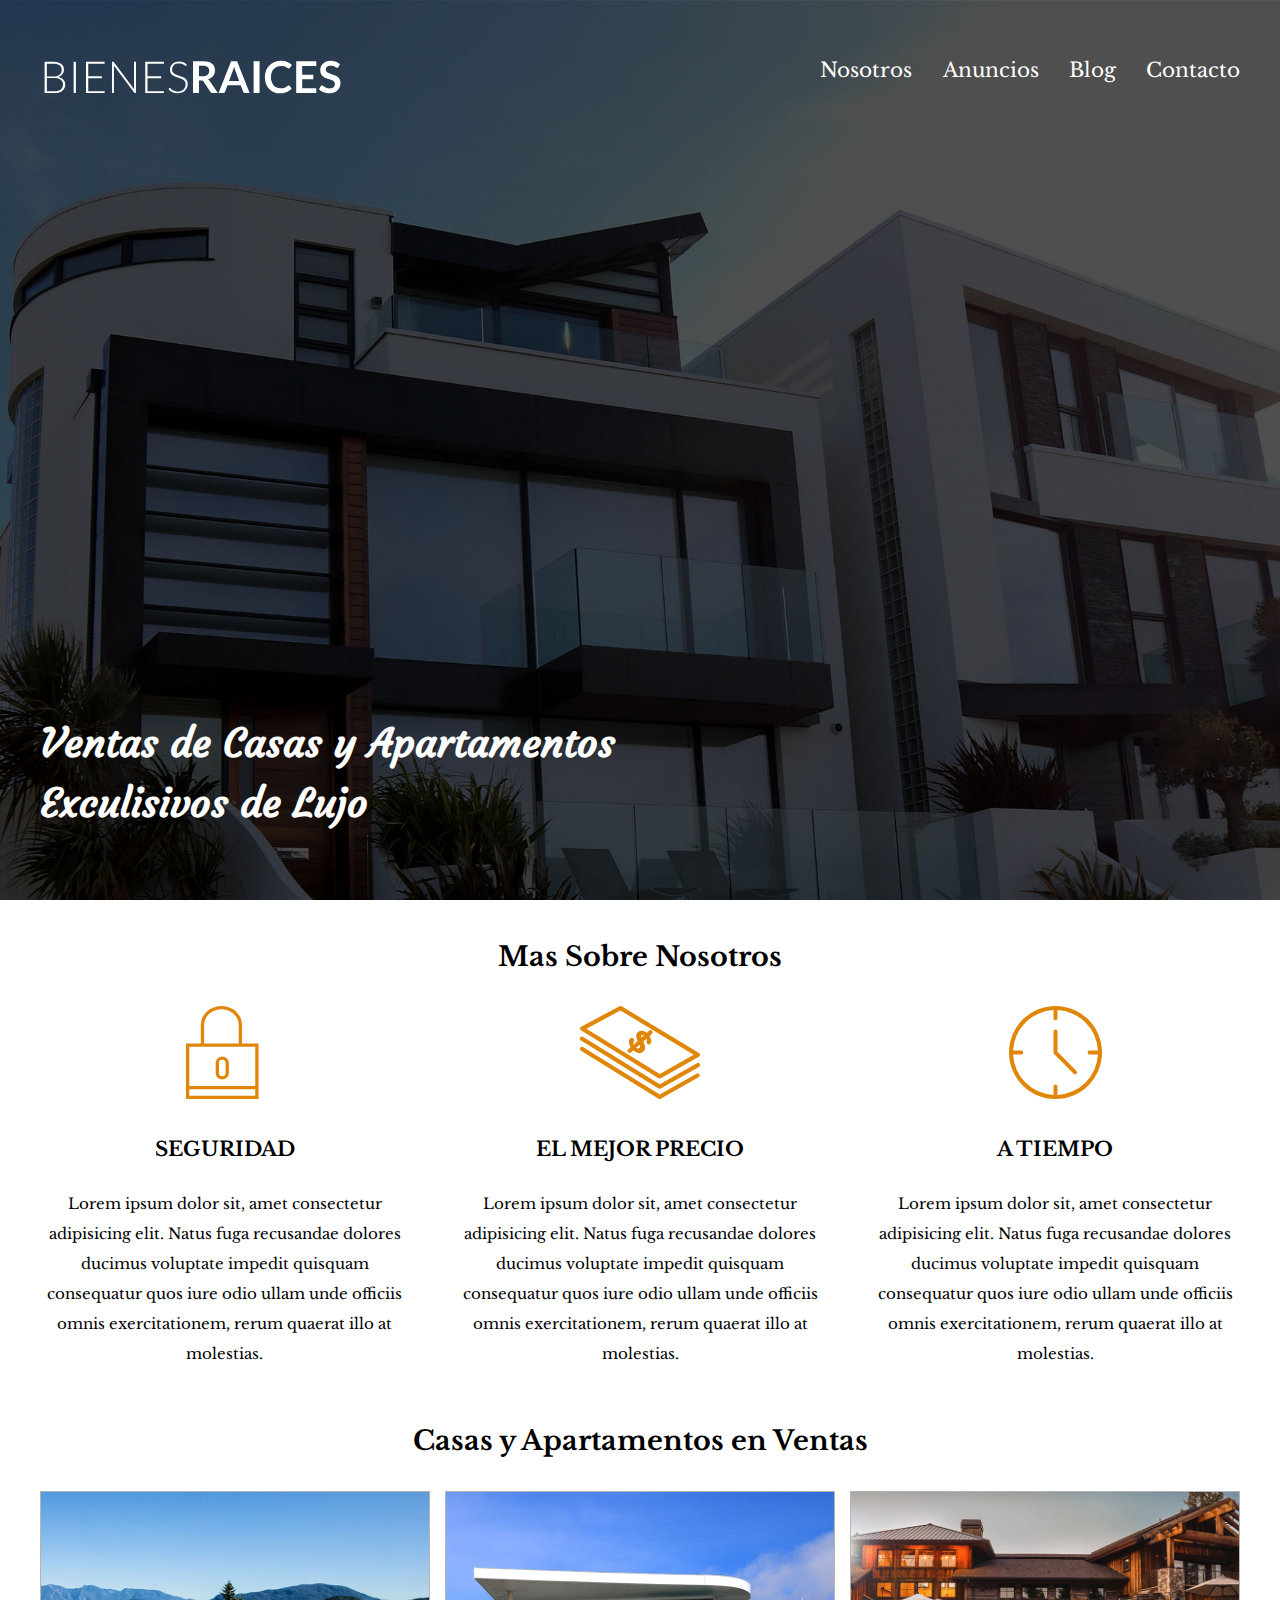
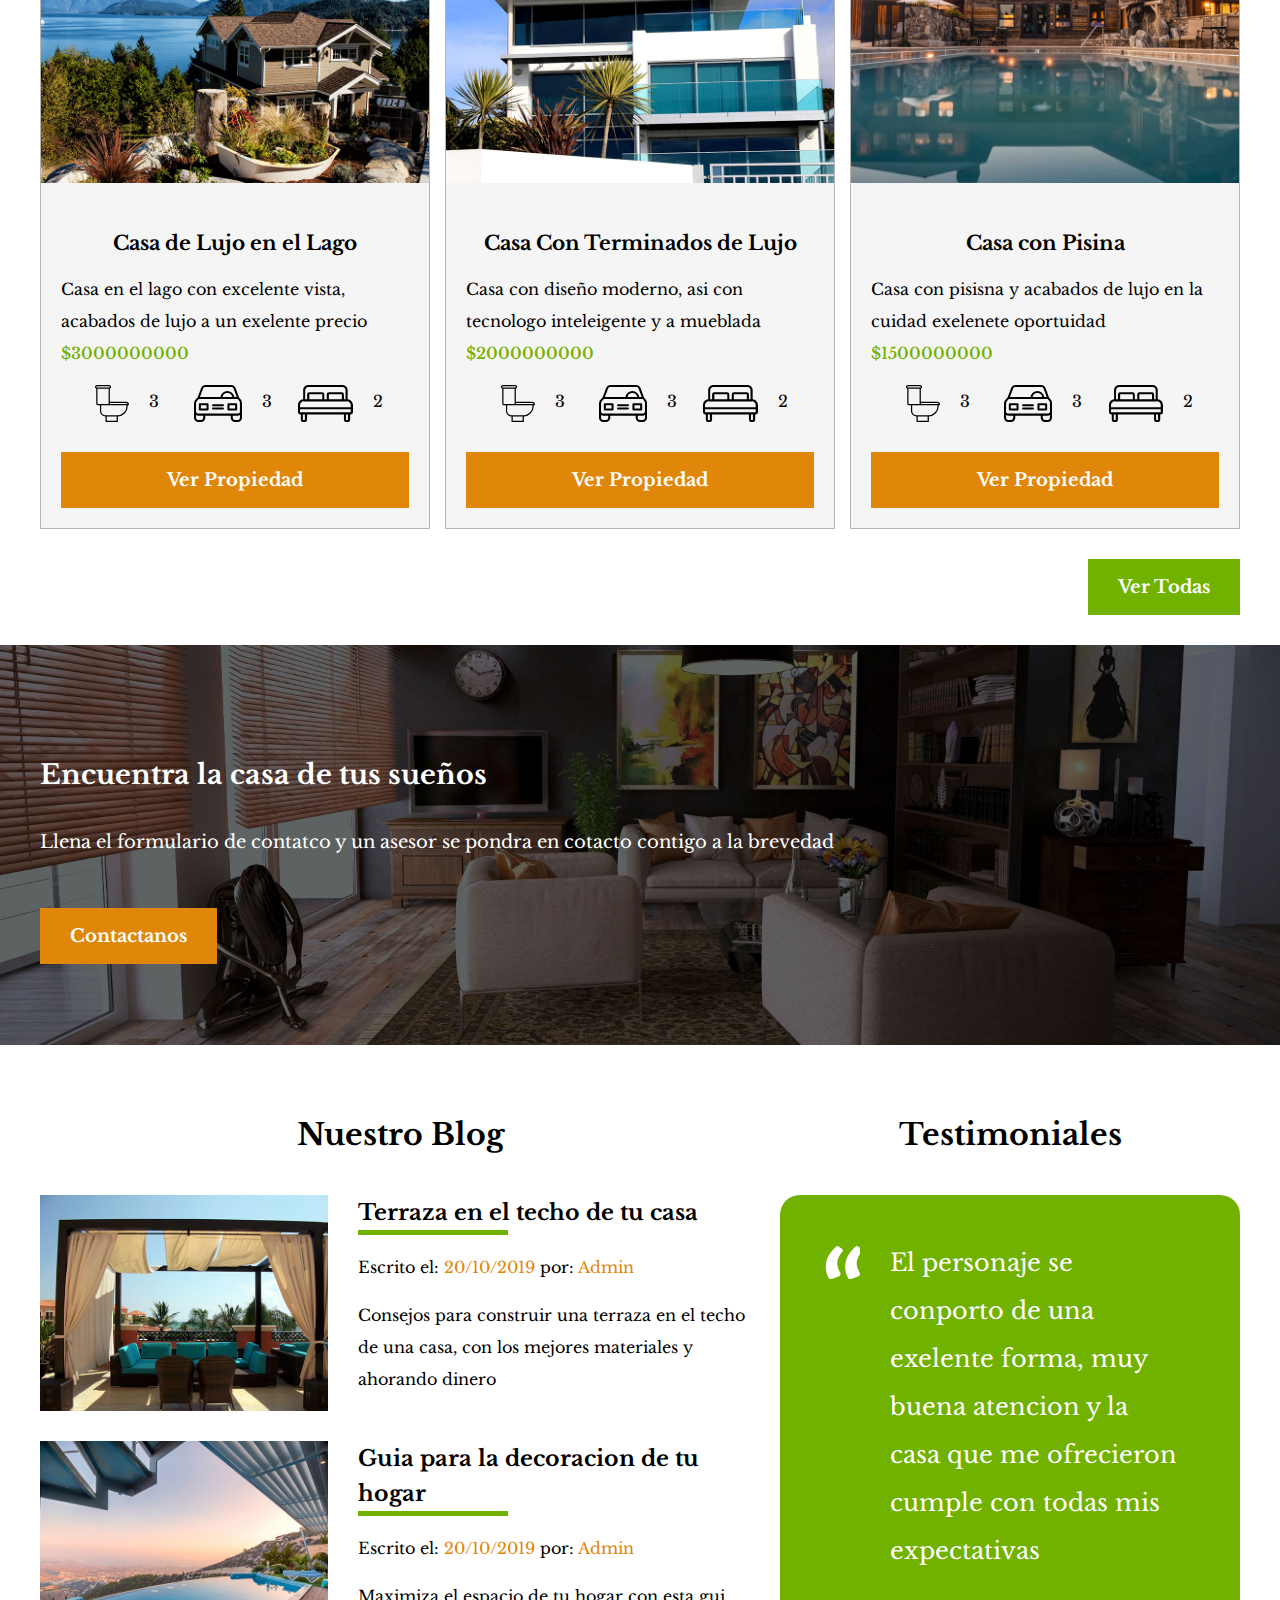
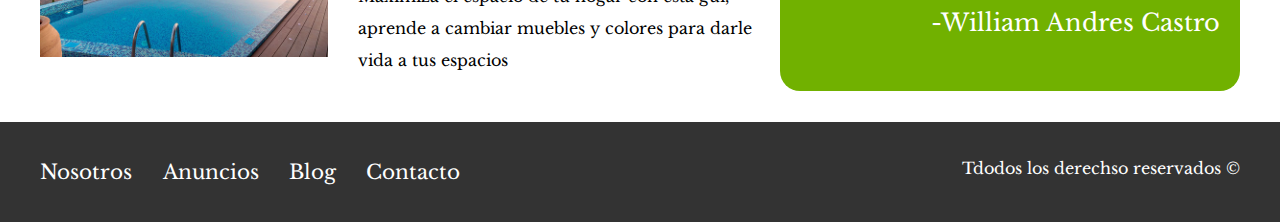
<file: index.html>
<!DOCTYPE html>
<html lang="en">
    <head>
        <meta charset="UTF-8">
        <meta name="viewport" content="width=device-width, initial-scale=1.0">
        <title>Bienes Raices Web</title>
        <!--Fuentes de Google Fonts para toda la pagina-->
        <link href="https://fonts.googleapis.com/css2?family=Courgette&family=Libre+Baskerville:ital@1&family=Oleo+Script&display=swap" 
        rel="stylesheet">
        <!--Incertas librerias normalize.com-->
        <link rel="stylesheet" href="css/normalize.css">
        <!-- Interpresa css a este html -->
        <link rel="stylesheet" href="css/style.css">
    </head>
    <body>
        
            <!-- heder es un etiqueta la parte principal de sitio web ENCABESADO-->
            <header class="site-header inicio">
                <div class="contenedor h1Estile">
                    <div class="barra">
                        <!--Colocar una imagen alt="Logotipo de Biens Raices" se usa 
                        para cuado la imegen no aparece se meustra el texto-->

                        <!-- <a href="/"> que dando clik en el logo me lleva a la pagian principal-->
                        <a href="/">
                        <img src="img/logo.svg" alt="Logotipo de Biens Raices">
                        </a>
                        <!-- Enlaces "<a hreft = "nobreDelLink ">"-->
                        <!--nav donde se guarda todos los elances-->    
                        <nav class="navegacion">
                                <a href="nosotros.html"> Nosotros </a>

                                <a href="anuncios.html">Anuncios</a>

                                <a href="blog.html">Blog</a>

                                <a href="contacto.html">Contacto</a>
                        </nav>
                    </div> <!-- Barra -->

                    <!-- ENCABEZADO "h1"-->
                    <h1 > Ventas de Casas y Apartamentos Exculisivos de Lujo </h1>
                </div> <!--Contenedor-->
            </header>

            <section class="contenedor seccion">
                <h2 class="centrar-texto">Mas Sobre Nosotros</h2>
                <div class="iconos-nosotros">
                    <div class="icono">
                        <img src="img/icono1.svg" alt="Icono de Seguridad">
                        <h3>Seguridad</h3>
                        <!-- PARRAFO "p"  --- "<br>" salto de linea--> 
                        <p class="pLetra">Lorem ipsum dolor sit, amet consectetur adipisicing elit. Natus fuga 
                            recusandae dolores ducimus voluptate impedit quisquam consequatur 
                            quos iure odio ullam unde officiis omnis exercitationem, rerum quaerat 
                            illo at molestias.</p>
                    </div>

                    <div class="icono">
                        <img src="img/icono2.svg" alt="Icono de Mejor Precio">
                        <h3>El Mejor Precio</h3>
                        <!-- PARRAFO "p"  --- "<br>" salto de linea--> 
                        <p class="pLetra">Lorem ipsum dolor sit, amet consectetur adipisicing elit. Natus fuga 
                            recusandae dolores ducimus voluptate impedit quisquam consequatur 
                            quos iure odio ullam unde officiis omnis exercitationem, rerum quaerat 
                            illo at molestias.</p>
                    </div>
                    <div class="icono">
                        <img src="img/icono3.svg" alt="Icono de Tiempo">
                        <h3>A Tiempo</h3>
                        <!-- PARRAFO "p"  --- "<br>" salto de linea--> 
                        <p class="pLetra">Lorem ipsum dolor sit, amet consectetur adipisicing elit. Natus fuga 
                            recusandae dolores ducimus voluptate impedit quisquam consequatur 
                            quos iure odio ullam unde officiis omnis exercitationem, rerum quaerat 
                            illo at molestias.</p>
                    </div>
                </div>
            </section>

            <!--Solo debe de aver un main y es la parte mas improtate que queremos msotar en la pagina-->
            <main class="seccion contenedor">
                <h2 class="centrar-texto">Casas y Apartamentos en Ventas </h2>
                    <div class="contenedor-anuncios">
                        <div class="anuncio">
                            <img src="img/anuncio1.jpg" alt="Anununcio casa en el lago">
                            <div class="contenido-anuncio">
                                <h3>Casa de Lujo en el Lago</h3>
                                <p>Casa en el lago con excelente vista, acabados de lujo a un exelente
                                    precio </p>
                                <p class="precio">$3000000000</p>

                                <ul class="iconos-caracteristicas">
                                        <li>
                                            <img src="img/icono_wc.svg" alt="icono_ws">
                                            <p>3</p>
                                        </li>
                                        <li>
                                            <img src="img/icono_estacionamiento.svg" alt="icono_estacionamiento">
                                            <p>3</p>

                                        </li>
                                        <li>
                                            <img src="img/icono_dormitorio.svg" alt="icono_dormitorio">
                                            <p>2</p>
                                        </li>
                                </ul>

                                <nav>
                                    <a href="#"  class="boton boton-amarrillo d-block">Ver Propiedad</a>
                                </nav>
                            </div>  
                        </div>

                        <div class="anuncio">
                            <img src="img/anuncio2.jpg" alt="Anununcio casa en el lago">
                            <div class="contenido-anuncio">
                                <h3>Casa Con Terminados de Lujo</h3>
                                <p>Casa con diseño moderno, asi con tecnologo inteleigente y a mueblada</p>
                                <p class="precio">$2000000000</p>

                                <ul class="iconos-caracteristicas">
                                    <li>
                                        <img src="img/icono_wc.svg" alt="icono_ws">
                                        <p>3</p>
                                    </li>
                                    <li>
                                        <img src="img/icono_estacionamiento.svg" alt="icono_estacionamiento">
                                        <p>3</p>

                                    </li>
                                    <li>
                                        <img src="img/icono_dormitorio.svg" alt="icono_dormitorio">
                                        <p>2</p>
                                    </li>
                            </ul>
                                <nav>
                                    <a href="#" class="boton boton-amarrillo d-block">Ver Propiedad</a>
                                </nav> 
                            </div> 
                        </div>
                        
                        <div class="anuncio">
                            <img src="img/anuncio3.jpg" alt="Anuncio casa con pisina">
                            <div class="contenido-anuncio">
                                <h3>Casa con Pisina </h3>
                                <p>Casa con pisisna y acabados de lujo en la cuidad exelenete oportuidad </p>
                                <p class="precio">$1500000000</p>

                                <ul class="iconos-caracteristicas">
                                    <li>
                                        <img src="img/icono_wc.svg" alt="icono_ws">
                                        <p>3</p>
                                    </li>
                                    <li>
                                        <img src="img/icono_estacionamiento.svg" alt="icono_estacionamiento">
                                        <p>3</p>

                                    </li>
                                    <li>
                                        <img src="img/icono_dormitorio.svg" alt="icono_dormitorio">
                                        <p>2</p>
                                    </li>
                            </ul>
                                <nav>
                                    <a href="#"  class="boton boton-amarrillo d-block">Ver Propiedad</a>
                                </nav>
                            </div>
                        </div>

                    </div> 

            <div class="ver-todos">  
                    <a href="anuncios.html" class="boton boton-verde">Ver Todas</a> 
                </div>

            </main> 

            <section class="imagen-contacto">
                <div class="contenedor contenido-contacto">
                    <h2>Encuentra la casa de tus sueños</h2>
                    <p>Llena el formulario de contatco y un asesor se pondra en cotacto contigo 
                        a la brevedad</p>
                        <a href="contacto.html" class="boton boton-amarrillo ">Contactanos</a>
                </div>
            </section>

            <div class="seccion-inferior contenedor seccion">
                <section class="blog">
                    <h3 class="centrar-texto">Nuestro Blog </h3>
                    <article class="entrada-blog">
                        <div class="imagen-blog">
                           <img src="img/blog1.jpg" alt="Terraza ene el techo">
                        </div>
                        <div class="texto-blog">
                            <a href="#">
                                <h4>Terraza en el techo de tu casa</h4>
                             </a>
                            <p>Escrito el:<span> 20/10/2019 </span> por: <span>Admin</span> </p>
                            <p>Consejos para construir una terraza en el techo de una casa, 
                                con los mejores materiales y ahorando dinero</p>
                        </div>
                    </article>

                    <article class="entrada-blog">
                        <div class="imagen-blog">
                          <img src="img/blog2.jpg" alt="Guia de decoracion">  
                        </div>  
                        <div class="texto-blog">
                            <a href="#">
                                <h4>Guia para la decoracion de tu hogar </h4>
                            </a>
                            <p>Escrito el:<span> 20/10/2019 </span> por: <span>Admin</span> </p>
                            <p>Maximiza el espacio de tu hogar con esta gui, aprende a cambiar muebles
                                y colores para darle vida a tus espacios </p>
                        </div>
                    </article>

                </section>

                <section class="testimoniales">
                    <h3 class="centrar-texto">Testimoniales</h3>
                    <!-- Testimonio "<blockquote>" -->
                    <div class="testimonial">
                        <blockquote>
                            El personaje se conporto de una exelente forma, muy buena atencion 
                            y la casa que me ofrecieron cumple con todas mis expectativas 
                        </blockquote>
                        <p>-William Andres Castro </p>
                    </div>
                </section>
            </div> 

            <footer class="site-footer seccion">
                <!-- Enlaces "<a hreft = "nobreDelLink ">"-->
                    <div class="contenedor contenedor-footer">
                        <nav class="navegacion">
                                <a href="nosotros.html"> Nosotros </a>

                                <a href="anuncios.html">Anuncios</a>
                            
                                <a href="blog.html">Blog</a>
                            
                                <a href="contacto.html">Contacto</a>
                        </nav>
                        <!-- &#169 ENTIDAD EN HTML-->
                        <p class="copyringht">Tdodos los derechso reservados &#169; </p>
                    </div>
            </footer>
            
    </body>
</html>
</file>
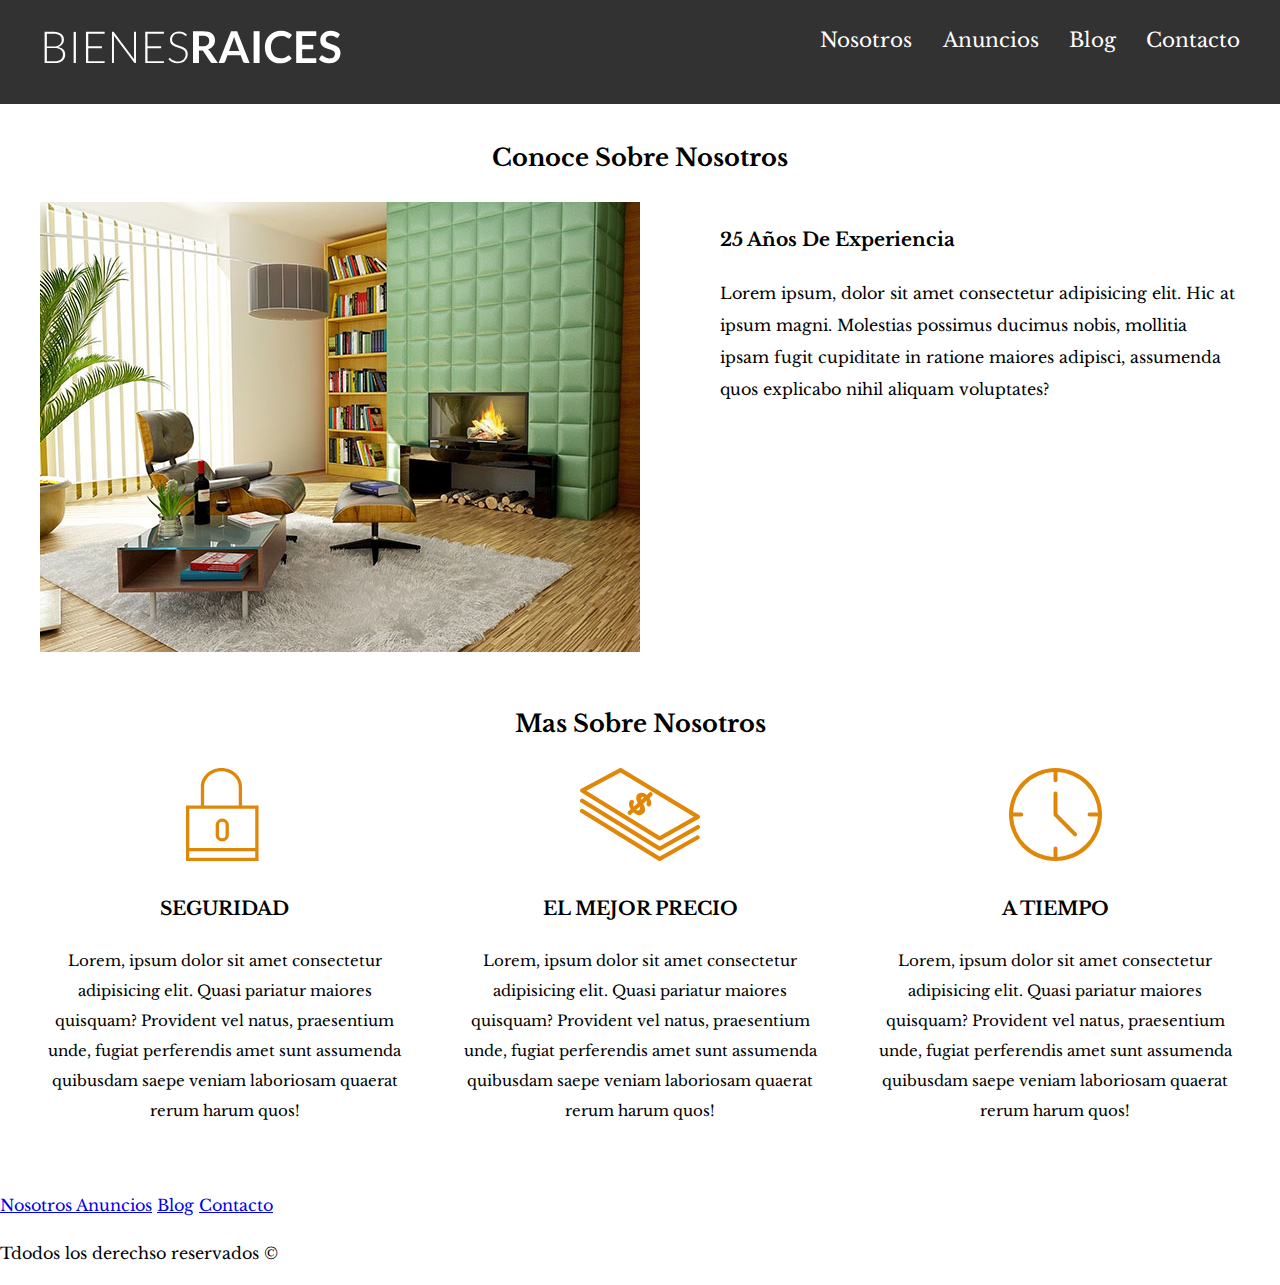
<file: nosotros.html>
<!DOCTYPE html>
<html lang="en">
<head>
    <meta charset="UTF-8">
    <meta name="viewport" content="width=device-width, initial-scale=1.0">
    <title>Nosotros</title>
    <!--Fuentes de Google Fonts para toda la pagina-->
    <link href="https://fonts.googleapis.com/css2?family=Courgette&family=Libre+Baskerville:ital@1&family=Oleo+Script&display=swap" 
    rel="stylesheet">
    <!--Incertas librerias normalize.com-->
    <link rel="stylesheet" href="css/normalize.css">
    <!-- Interpresa css a este html -->
    <link rel="stylesheet" href="css/nosotros.css">
</head>
    <body>
        <!-- heder es un etiqueta la parte principal de sitio web ENCABESADO-->
        <header class="site-header inicio">
            <div class="contenedor">
                <div class="barra"> 
                    <!-- <a href="/"> que dando clik en el logo me lleva a la pagian principal-->
                    <a href="/">
                        <img src="img/logo.svg" alt="Logotipo de Biens Raices">
                    </a>
                    <!--nav donde se guarda todos los elances-->    
                    <nav class="navegacion">
                        <a href="nosotros.html"> Nosotros </a>

                        <a href="anuncios.html"> Anuncios</a>

                        <a href="blog.html"> Blog</a>

                        <a href="contacto.html"> Contacto</a>
                    </nav>
                </div> <!-- Barra -->
            </div>   <!--Contenedor-->
        </header>  

        <section class="contenedor seccion">
            <h2 class="centrar-texto">Conoce Sobre Nosotros</h2>
            <div class="imagen-nosotros">
                <img src="img/blog3.jpg" alt="Icono de Nosotors">
                <div class="texto-nosotros">
                    <h3 >25 Años De Experiencia</h3>
                    <p>Lorem ipsum, dolor sit amet consectetur adipisicing elit. Hic at ipsum magni. 
                        Molestias possimus ducimus nobis, 
                        mollitia ipsam fugit cupiditate in ratione maiores adipisci, 
                        assumenda quos explicabo nihil aliquam voluptates?
                    </p>
                </div>
            </div>
        </section>

        <main class="contenedor seccion">
                <h2 class="centrar-texto">Mas Sobre Nosotros</h2>
                <div class="iconos-nosotros">
                    <div class="icono">
                        <img src="img/icono1.svg" alt="Icono de Seguridad">
                        <h3>Seguridad</h3>
                        <p class="pLetra">Lorem, ipsum dolor sit amet consectetur adipisicing elit. Quasi pariatur maiores 
                            quisquam? Provident vel natus, praesentium unde, fugiat perferendis amet sunt assumenda 
                            quibusdam saepe veniam laboriosam quaerat rerum harum quos!
                        </p>
                    </div>

                    <div class="icono">
                        <img src="img/icono2.svg" alt="Icono de Mejor Precio">
                        <h3>El Mejor Precio</h3>
                        <p class="pLetra">Lorem, ipsum dolor sit amet consectetur adipisicing elit. Quasi pariatur maiores 
                            quisquam? Provident vel natus, praesentium unde, fugiat perferendis amet sunt assumenda 
                            quibusdam saepe veniam laboriosam quaerat rerum harum quos!
                        </p>
                    </div>

                    <div class="icono">
                        <img src="img/icono3.svg" alt="Icono de Tiempo">
                        <h3>A Tiempo</h3>
                        <p class="pLetra">Lorem, ipsum dolor sit amet consectetur adipisicing elit. Quasi pariatur maiores 
                            quisquam? Provident vel natus, praesentium unde, fugiat perferendis amet sunt assumenda 
                            quibusdam saepe veniam laboriosam quaerat rerum harum quos!
                        </p>
                    </div>
                </div>
        </main>

        <footer>
            <nav>
                <a href="nosotros.html"> Nosotros </a>

                    <a href="anuncios.html">Anuncios</a>
                    <a href="blog.html">Blog</a>     
                    <a href="contacto.html">Contacto</a>
            </nav>
            <p>Tdodos los derechso reservados &#169; </p>
        </footer>
     </body>
</html>
</file>
<file: css/style.css>
/* Aplicar el color azul a todo el h1 
h1{
    color: blue;
}*/

/*Istrucion solo a lo que este en "id" solo debe de 
aber un "id" por pagina 
#site-header{
    background-color: brown;
}*/

/* Dar solo istruciones a la clase se usa el "."
y el nombre de la clase 
.seguridad {
    color:indianred;
}

.mayuscula{
    text-transform: uppercase;
}*/


/* Para que guarde la proporcion siempre ya se
TV, PC, MOVIL*/
html{
    box-sizing: border-box;
    font-size: 62.5%;
}
*, *:before, *:after{
    box-sizing: inherit;
}
/* Fuentes  EL body no lleva "." */
body{
    font-family: 'Libre Baskerville', serif;
    font-size: 1.6rem;
    line-height: 2;
}

/*Fuentes solo para la venta */
.h1Estile {
    height: 100%;
    display: flex;
    flex-direction: column;
    justify-content: space-between;

}
.h1Estile h1{
    font-family: 'Courgette', cursive;
    color: #ffffff ;
    padding-bottom: 4rem;
    font-size: 4rem;
    max-width: 60rem;
    line-height: 1.5;
}

/* Globales */
img{
    max-width: 100%;
}
.contenedor{
    max-width: 120rem ;
    margin: 0 auto;
    
    /*CENTAR 
        margin-left: auto ;
        margin-right: auto;
    */
}
h1{
    font-size: 3.4rem;
}
h2{
    font-size: 2.7rem;
}
h3{
    font-size: 2rem;
}
h4{
    font-size: 1.7rem;
}
/* Utilidades */
.seccion{
    margin-top: 3rem;
    margin-bottom: 3rem;
}
.centrar-texto{
    text-align: center;
}

/*BOTONES  */
.boton{
    color: #ffffff;
    font-weight: 700;
    text-decoration: none;
    font-size: 1.8rem;
    padding: 1rem 3rem;
    margin-top: 3rem;
    display: inline-block;
    text-align: center;
}
.boton-amarrillo{
    background-color: #E08709;
}
.boton-verde{
    background-color: #71B100;
}
.d-block{
    display: block !important;
}

/* site-header
    header */
.site-header.inicio{
    background-image: url(../img/header.jpg);
    background-position: center center;
    background-size: cover;
    height: 100vh;
    min-height: 60rem;
}

/* Bara principal y logo */
.barra{
    display: flex;
    justify-content: space-between;
    padding-top: 5rem;
    
}

/* Navegacion */
.navegacion a{
    color: white;
    text-decoration: none;
    font-size: 2rem;
    margin-right: 2.5rem;
    
}

.navegacion a:hover{
    
    color: #5f81e4;
}

.navegacion a:last-of-type {
    margin: 0rem;
}
/*Iconos Nosotros */

.iconos-nosotros{
    display: flex;
    justify-content: space-between;
}
.icono{
    flex-basis: calc(33.3% - 3rem);
    text-align: center;

}
.icono h3{
    text-transform: uppercase;
}
.pLetra{
    font-size: 1.5rem ;
}
/* Anuncios */
.contenedor-anuncios{
    display: flex; 
    justify-content: space-between;
}
.anuncio{
    flex-basis: calc(33.3% - 1rem);
    border: 1px solid #b5b5b5;
    background-color: #f5f5f5;
}

.contenido-anuncio{
    padding: 2rem;
}

.contenedor-anuncios h3{
    text-align: center;
    line-height: 3;

}
.contenedor-anuncios h3, .contenedor-anuncios p{
    margin: 0;  
}

.precio{
    color: #77B100 ;
    font-weight: 500;
}

.iconos-caracteristicas{
    list-style: none;
    padding: 0;
    display: flex;
    justify-content: space-evenly;
}
.iconos-caracteristicas li{
    display: flex;
}
.iconos-caracteristicas li img{
    margin-right: 2rem;
}
.ver-todos{
    display: flex;
    justify-content: flex-end;
}

/* Contatco Home */
.imagen-contacto{
    background-image: url(../img/encuentra.jpg);
    background-position: center center;
    background-size: cover;
    height: 40rem;
    display: flex;
    align-items: center;
}
.contenido-contacto{
    flex: 1;
    color: #ffffff;
}
.contenido-contacto p{
    font-size: 1.8rem;
}

/* Seccion Inferior */
.seccion-inferior{
    display: flex;
    justify-content: space-between;
}

.seccion-inferior .blog{
    flex-basis: 60%;
}

.seccion-inferior .testimoniales{
    flex-basis: calc(40% - 2rem);
}

.entrada-blog{
    display: flex;
    justify-content: space-between;
    margin-bottom: 2rem;
}
.entrada-blog:last-of-type{
    margin-bottom: 0;
}

.entrada-blog .imagen-blog{
    flex-basis: 40%;
}

.entrada-blog .texto-blog{
    flex-basis: calc(60% - 3rem);
}

.blog h3{
    font-size: 3rem;
}
.testimoniales h3{
    font-size: 3rem;
}

.texto-blog a{
    color: black;
    text-decoration: none;
}

.texto-blog h4{
    margin: 0;
    line-height: 1.6;
    font-size: 2.2rem;
}

.texto-blog h4::after{
    content: " ";
    display: block;
    width: 15rem;
    height: .5rem;
    background-color: #71B100;
}


.texto-blog span{
    color: #E08709;
}

/* testimoniales */
.testimonial{
    background-color: #71B100;
    font-size: 2.4rem;
    padding: 2rem;
    color: #ffffff;
    border-radius: 2rem;
}
.testimonial p{
    text-align: right;
}

.testimonial blockquote::before{
    content: " ";
    background-image: url(../img/comilla.svg);
    width: 4rem;
    height: 4rem;
    position: absolute;
    left: -2rem;
}

.testimonial blockquote{
    position: relative;  
    padding-left: 5rem;
}
/* footer */
.site-footer{
    background-color: #333333;
    margin: 0;
}

.copyringht{
    margin: 0;
    color: #ffffff;
}

.contenedor-footer{
    padding: 3rem 0;
    display: flex;
    justify-content: space-between;
}
</file>
<file: css/nosotros.css>
/* Para que guarde la proporcion siempre ya se
TV, PC, MOVIL*/
html{
    box-sizing: border-box;
    font-size: 62.5%;
}
*, *:before, *:after{
    box-sizing: inherit;
}
/* Fuentes  EL body no lleva "." */
body{
    font-family: 'Libre Baskerville', serif;
    font-size: 1.6rem;
    line-height: 2;
}

/*Fondo de inico*/
.site-header.inicio{
    background-color: #323232;
    padding: 2rem;
    
}
/* Menu Barra */
.contenedor{
    max-width: 120rem ;
    margin: 0 auto;
}
/*Barra*/
.barra{
    display: flex;
    justify-content: space-between;
    
}
/* Navegacion */
.navegacion a{
    color: white;
    text-decoration: none;
    font-size: 2rem;
    margin-right: 2.5rem;   
}
/*Para cmabir el color al selecionarlo en la 
navegacion*/
.navegacion a:hover{
    color: #5f81e4;
}
/*No escoga el espacio */
.navegacion a:last-of-type {
    margin: 0rem;
}

/* Seccion foto y texto  */
.seccion{
    margin-top: 3rem;
    margin-bottom: 3em;
}

/* Centar texto de un elemeto Conoce Sobre Nosotros */
.centrar-texto{
    text-align: center;
}
/*Poner a la izquierda la imagn y la derecha el texto*/
.imagen-nosotros{
    display: flex;
    justify-content: space-between;
}
/*Otganizar el texto h3*/
.texto-nosotros{
    flex-basis: calc(60% - 20rem);
}
/* Icono nosotros */
.iconos-nosotros{
    display: flex;
    justify-content: space-between;
}

.icono{
    flex-basis: calc(33.3% - 3rem);
    text-align: center;
}

.icono h3{
    text-transform: uppercase;
}
.pLetra{
    font-size: 1.5rem ;
}
</file>
